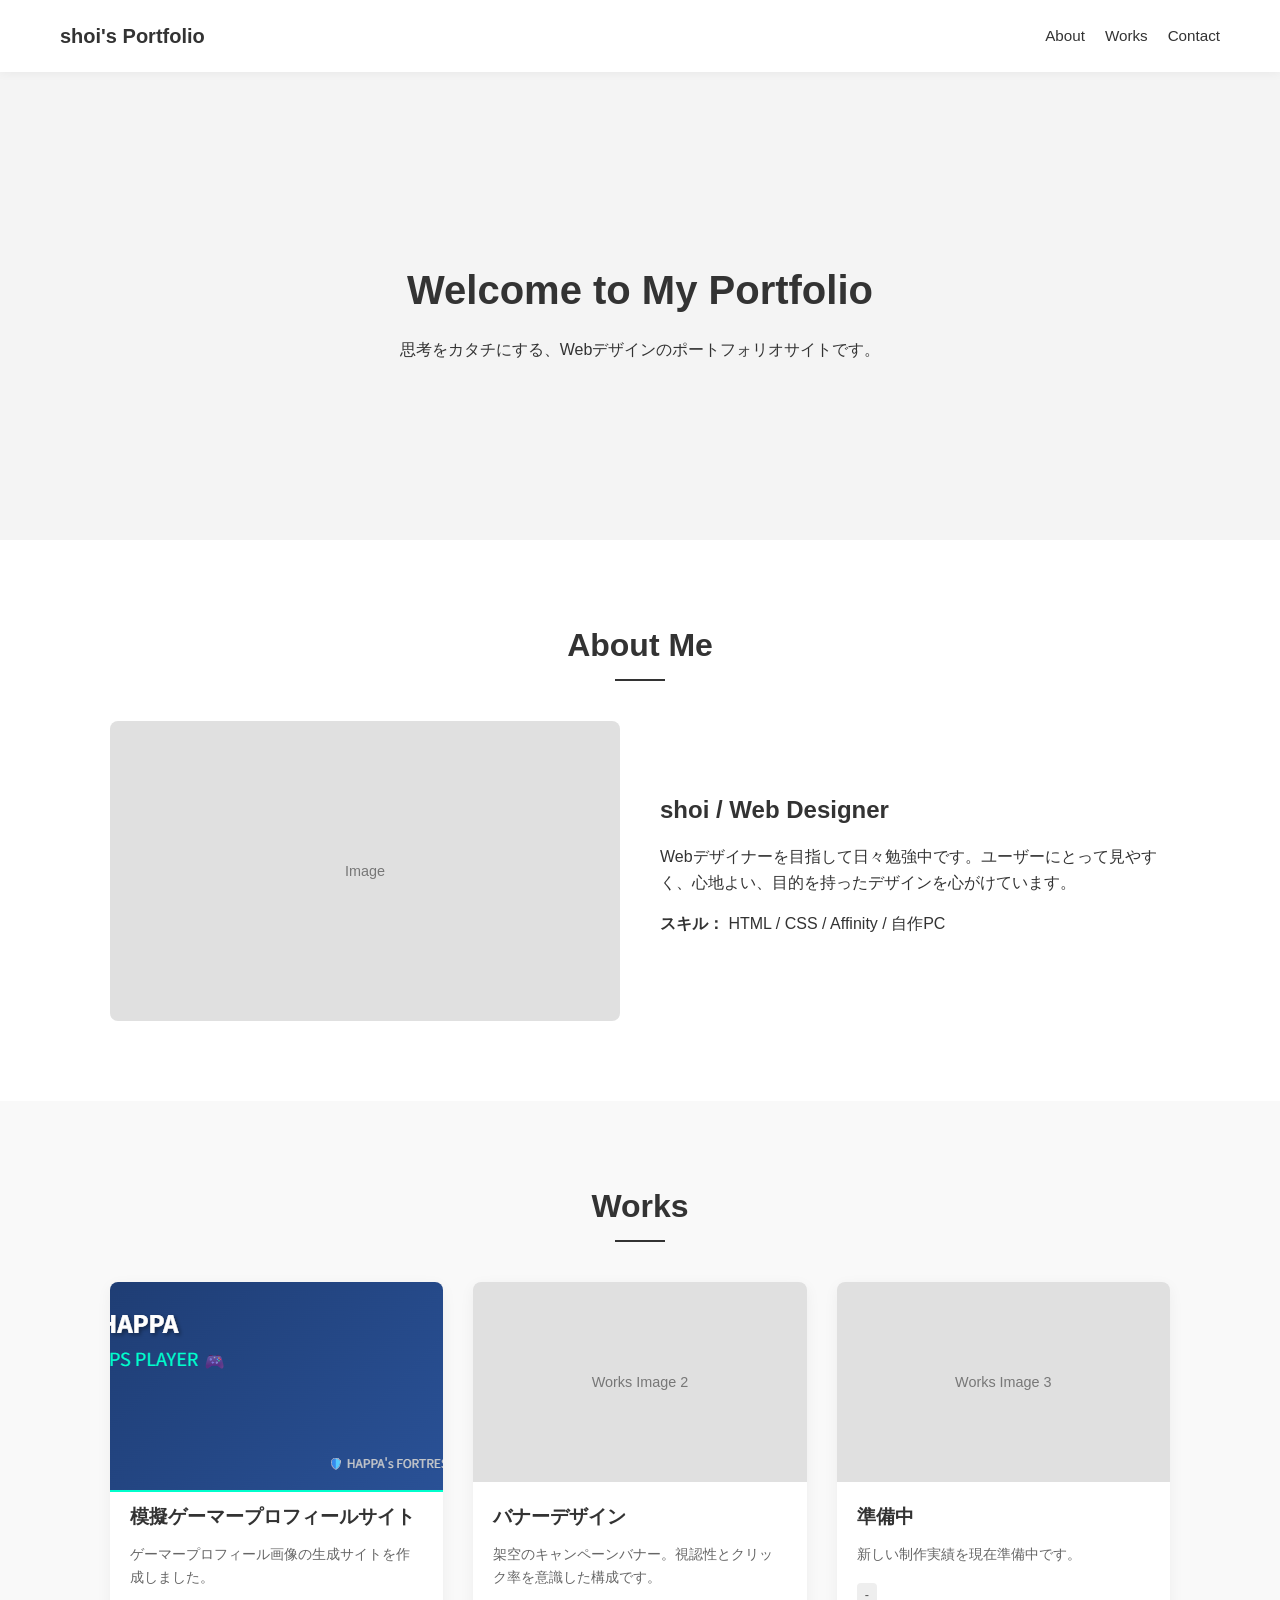
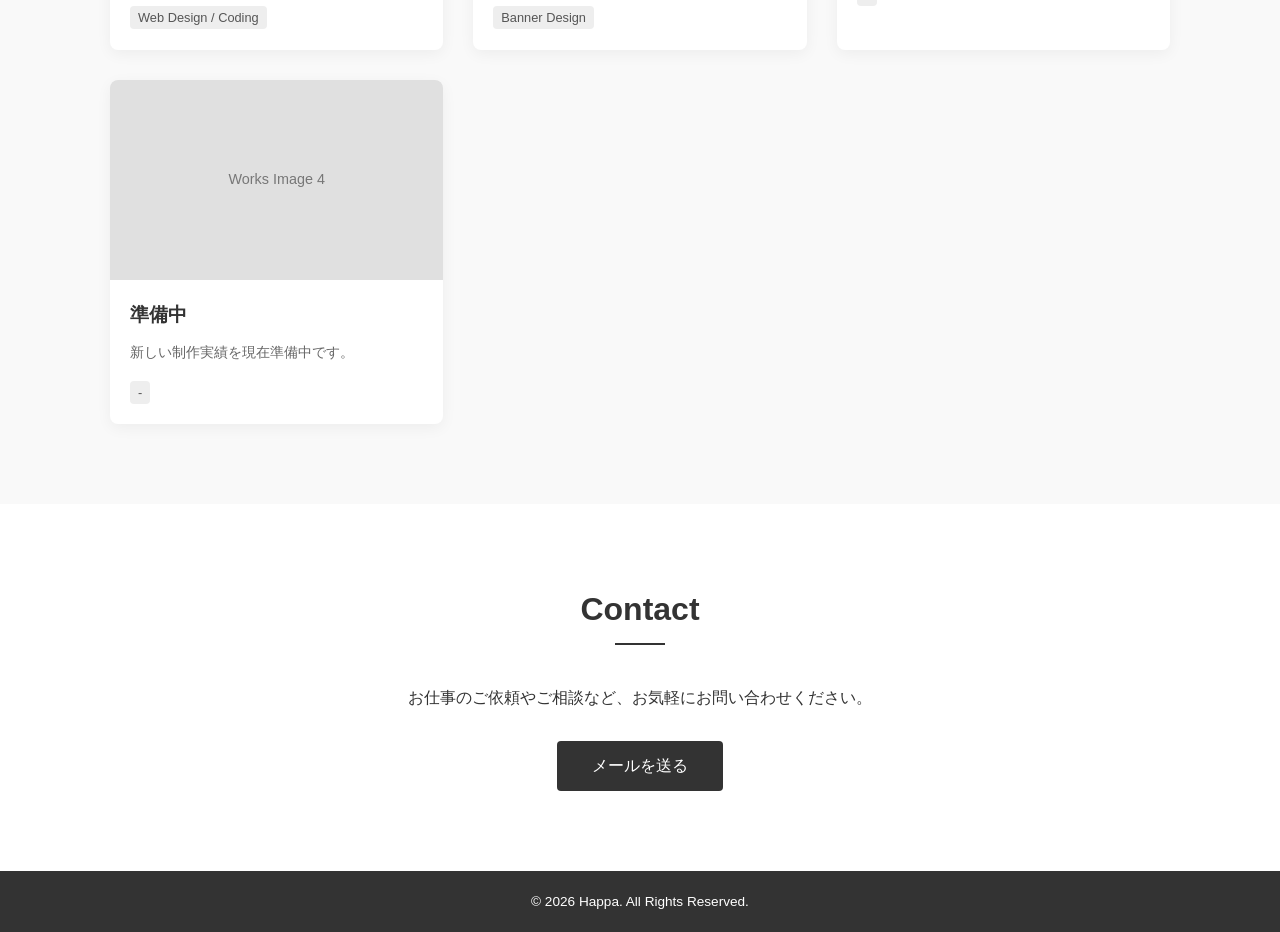
<file: index.html>
<!DOCTYPE html>
<html lang="ja">
<head>
    <meta charset="UTF-8">
    <meta name="viewport" content="width=device-width, initial-scale=1.0">
    <title>shoi's Portfolio</title>
    <link rel="stylesheet" href="style.css">
</head>
<body>

    <header class="header">
        <div class="header-container">
            <h1 class="logo">shoi's Portfolio</h1>
            <nav class="nav">
                <ul>
                    <li><a href="#about">About</a></li>
                    <li><a href="#works">Works</a></li>
                    <li><a href="#contact">Contact</a></li>
                </ul>
            </nav>
        </div>
    </header>

    <section class="hero">
        <div class="hero-content">
            <h2>Welcome to My Portfolio</h2>
            <p>思考をカタチにする、Webデザインのポートフォリオサイトです。</p>
        </div>
    </section>

    <section id="about" class="about-section">
        <div class="container">
            <h2 class="section-title">About Me</h2>
            <div class="about-flex">
                <div class="about-img">
                    <div class="img-placeholder">Image</div>
                </div>
                <div class="about-text">
                    <h3>shoi / Web Designer</h3>
                    <p>
                        Webデザイナーを目指して日々勉強中です。ユーザーにとって見やすく、心地よい、目的を持ったデザインを心がけています。
                    </p>
                    <p><strong>スキル：</strong> HTML / CSS / Affinity / 自作PC </p>
                </div>
            </div>
        </div>
    </section>

    <section id="works" class="works-section">
        <div class="container">
            <h2 class="section-title">Works</h2>
            <div class="works-grid">
                
                <div class="work-card">
                    <div class="work-img">    
                        <div class="img-placeholder">
                            <img src = "./images/gamer-card.png" alt="ゲーマープロフィールサイトの例">
                        </div>
                    </div>
                    <div class="work-info">
                        <h3>模擬ゲーマープロフィールサイト</h3>
                        <p>ゲーマープロフィール画像の生成サイトを作成しました。</p>
                        <span class="category">Web Design / Coding</span>
                    </div>
                <script src="main.js"></script>
                </div>

                <div class="work-card">
                    <div class="work-img">
                        <div class="img-placeholder">Works Image 2</div>
                    </div>
                    <div class="work-info">
                        <h3>バナーデザイン</h3>
                        <p>架空のキャンペーンバナー。視認性とクリック率を意識した構成です。</p>
                        <span class="category">Banner Design</span>
                    </div>
                </div>

                <div class="work-card">
                    <div class="work-img">
                        <div class="img-placeholder">Works Image 3</div>
                    </div>
                    <div class="work-info">
                        <h3>準備中</h3>
                        <p>新しい制作実績を現在準備中です。</p>
                        <span class="category">-</span>
                    </div>
                </div>

                <div class="work-card">
                    <div class="work-img">
                        <div class="img-placeholder">Works Image 4</div>
                    </div>
                    <div class="work-info">
                        <h3>準備中</h3>
                        <p>新しい制作実績を現在準備中です。</p>
                        <span class="category">-</span>
                    </div>
                </div>

            </div>
        </div>
    </section>

    <section id="contact" class="contact-section">
        <div class="container">
            <h2 class="section-title">Contact</h2>
            <p class="contact-lead">お仕事のご依頼やご相談など、お気軽にお問い合わせください。</p>
            <a href="mailto:your-email@example.com" class="btn">メールを送る</a>
        </div>
    </section>

    <footer class="footer">
        <p>&copy; 2026 Happa. All Rights Reserved.</p>
    </footer>

</body>
</html>
</file>
<file: style.css>
/* ==========================================================================
   全般的なスタイル（リセット含む）
   ========================================================================== */
   * {
    margin: 0;
    padding: 0;
    box-sizing: border-box;
}

html {
    scroll-behavior: smooth; /* スムーズスクロール */
}

body {
    font-family: "Helvetica Neue", Arial, "Hiragino Kaku Gothic ProN", "Hiragino Sans", sans-serif;
    line-height: 1.6;
    color: #333;
    background-color: #fff;
}

a {
    text-decoration: none;
    color: inherit;
}

ul {
    list-style: none;
}

.container {
    max-width: 1100px;
    margin: 0 auto;
    padding: 0 20px;
}

.section-title {
    text-align: center;
    font-size: 2rem;
    margin-bottom: 40px;
    position: relative;
    padding-bottom: 10px;
}

.section-title::after {
    content: '';
    position: absolute;
    bottom: 0;
    left: 50%;
    transform: translateX(-50%);
    width: 50px;
    height: 2px;
    background-color: #333;
}

/* 画像のダミー用のグレーボックス */
.img-placeholder {
    width: 100%;
    height: 100%;
    background-color: #e0e0e0;
    display: flex;
    align-items: center;
    justify-content: center;
    color: #777;
    font-size: 0.9rem;
}

/* ==========================================================================
   コンポーネント
   ========================================================================== */
.btn {
    display: inline-block;
    background-color: #333;
    color: #fff;
    padding: 12px 35px;
    border-radius: 4px;
    transition: background-color 0.3s;
}

.btn:hover {
    background-color: #555;
}

/* ==========================================================================
   各セクションのスタイル
   ========================================================================== */

/* ヘッダー */
.header {
    background-color: rgba(255, 255, 255, 0.95);
    position: fixed;
    top: 0;
    left: 0;
    width: 100%;
    z-index: 100;
    box-shadow: 0 1px 10px rgba(0,0,0,0.05);
}

.header-container {
    max-width: 1200px;
    margin: 0 auto;
    padding: 20px;
    display: flex;
    justify-content: space-between;
    align-items: center;
}

.logo {
    font-size: 1.25rem;
    font-weight: bold;
}

.nav ul {
    display: flex;
    gap: 20px;
}

.nav a {
    font-size: 0.95rem;
    font-weight: 500;
    transition: color 0.3s;
}

.nav a:hover {
    color: #888;
}

/* メインビジュアル */
.hero {
    height: 60vh;
    background-color: #f4f4f4;
    display: flex;
    align-items: center;
    justify-content: center;
    text-align: center;
    padding-top: 80px; /* ヘッダーの高さ分空ける */
}

.hero-content h2 {
    font-size: 2.5rem;
    margin-bottom: 15px;
}

/* アバウト（自己紹介） */
.about-section {
    padding: 80px 0;
}

.about-flex {
    display: flex;
    align-items: center;
    gap: 40px;
}

.about-img {
    flex: 1;
    height: 300px;
    border-radius: 8px;
    overflow: hidden;
}

.about-text {
    flex: 1;
}

.about-text h3 {
    font-size: 1.5rem;
    margin-bottom: 15px;
}

.about-text p {
    margin-bottom: 15px;
}

/* ワークス（制作実績） */
.works-section {
    padding: 80px 0;
    background-color: #f9f9f9;
}

.works-grid {
    display: grid;
    grid-template-columns: repeat(auto-fit, minmax(300px, 1fr));
    gap: 30px;
}

.work-card {
    background-color: #fff;
    border-radius: 8px;
    overflow: hidden;
    box-shadow: 0 4px 15px rgba(0,0,0,0.05);
    transition: transform 0.3s;
   
}

.work-card:hover {
    transform: translateY(-5px);
    cursor: pointer;        /*  マウスを載せたら指の形にする    */
    opacity: 0.8;           /*  少し透明にしてクリック出来る感を出す    */
}

.work-img {
    width: 100%;
    height: 200px;          /*  Work画像の高さを200pxにする     */
}

.work-info {
    padding: 20px;
}

.work-info h3 {
    font-size: 1.2rem;
    margin-bottom: 10px;
}

.work-info p {
    font-size: 0.9rem;
    color: #666;
    margin-bottom: 15px;
}

.category {
    font-size: 0.8rem;
    background-color: #eee;
    padding: 4px 8px;
    border-radius: 4px;
    color: #555;
}

/* コンタクト（お問い合わせ） */
.contact-section {
    padding: 80px 0;
    text-align: center;
}

.contact-lead {
    margin-bottom: 30px;
}

/* フッター */
.footer {
    background-color: #333;
    color: #fff;
    text-align: center;
    padding: 20px;
    font-size: 0.85rem;
}

/* ==========================================================================
   レスポンシブ（スマホ対応）
   ========================================================================== */
@media (max-width: 768px) {
    .about-flex {
        flex-direction: column;
    }
    .about-img {
        width: 100%;
        height: 250px;
    }
    .hero h2 {
        font-size: 1.8rem;
    }
}
</file>
